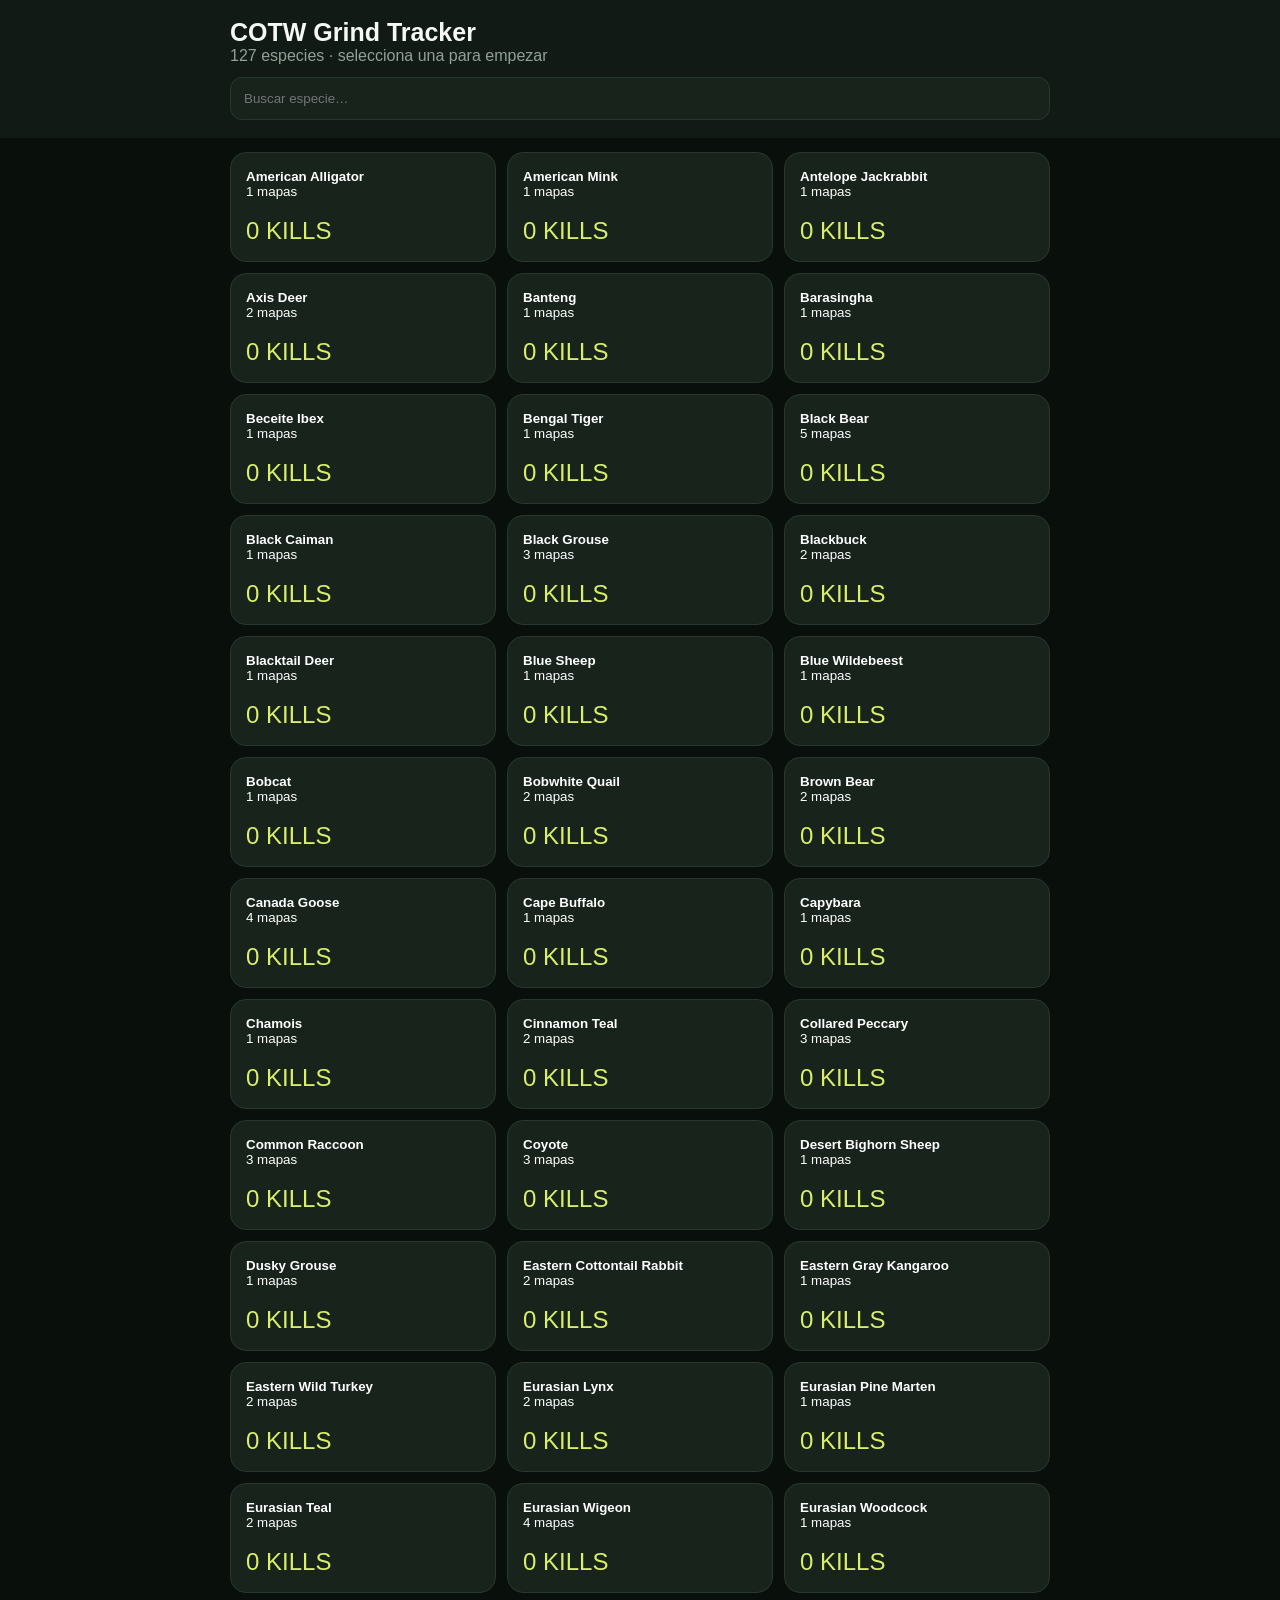
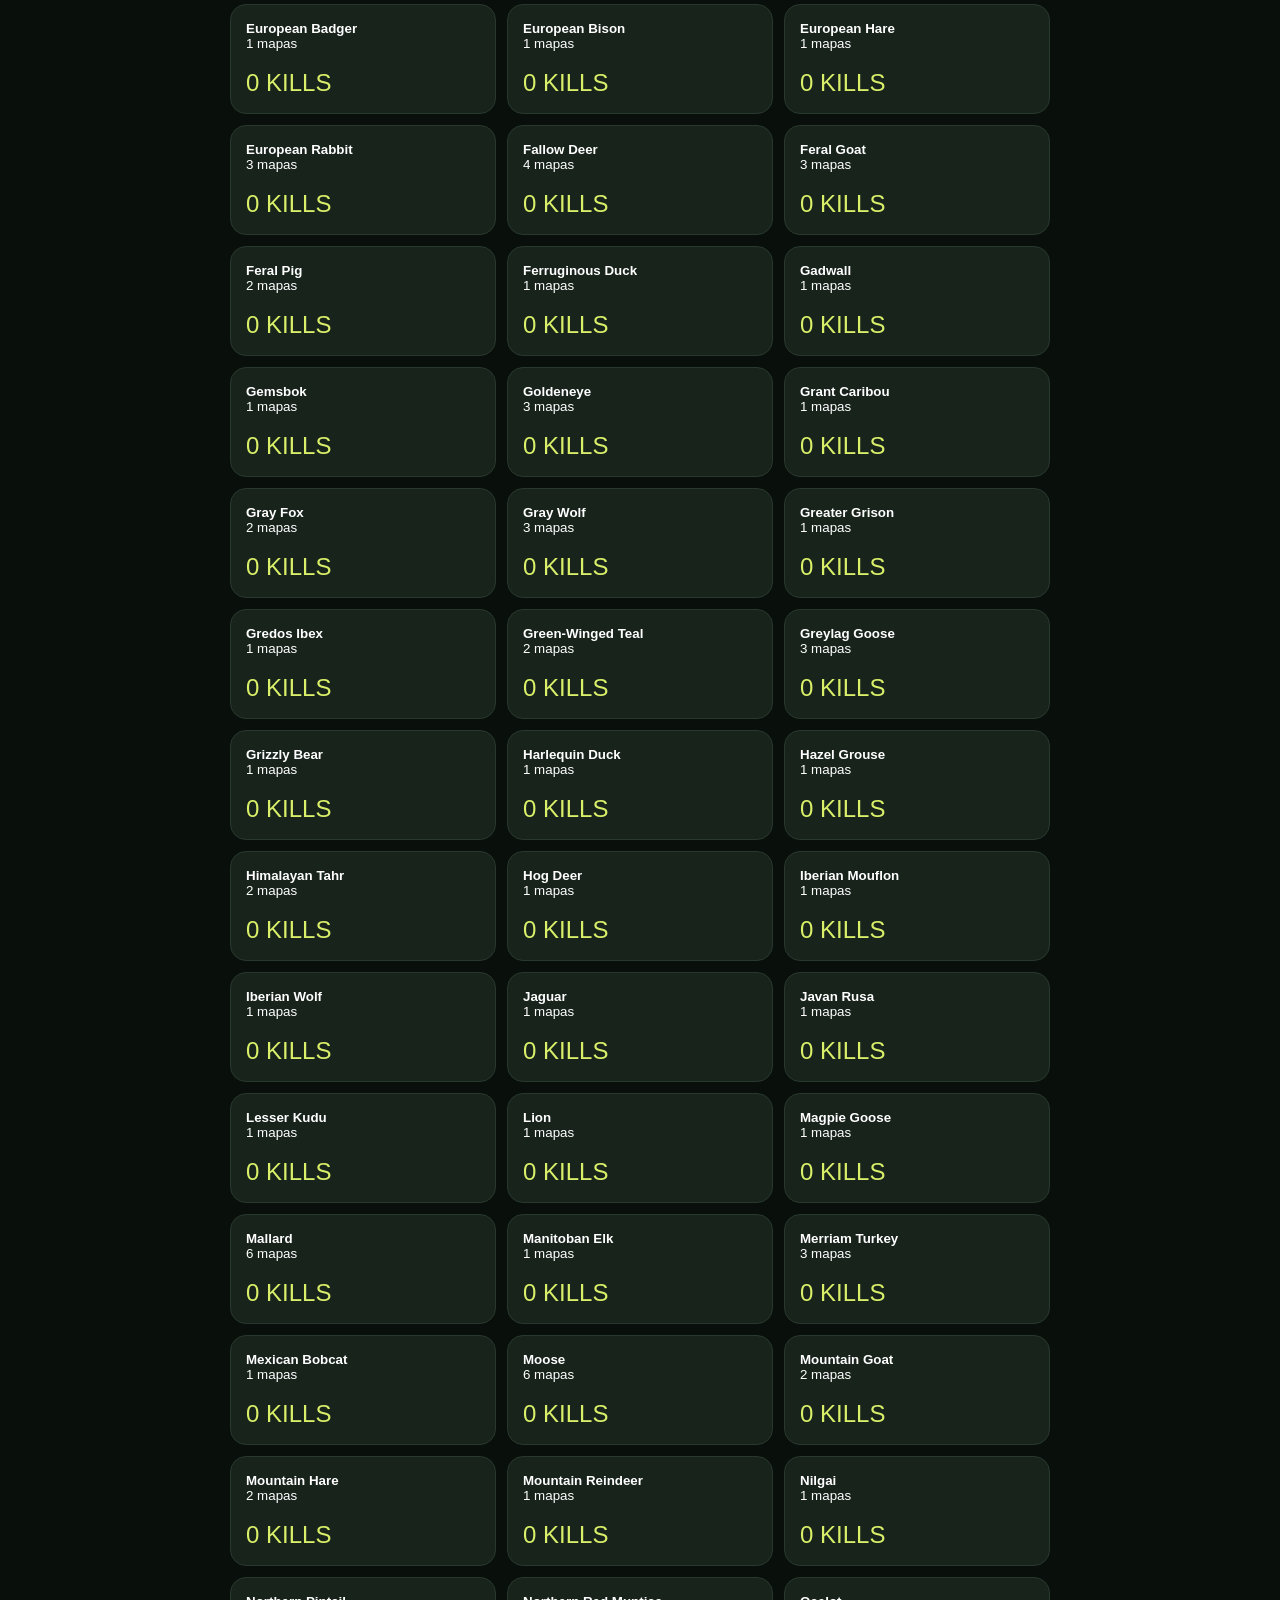
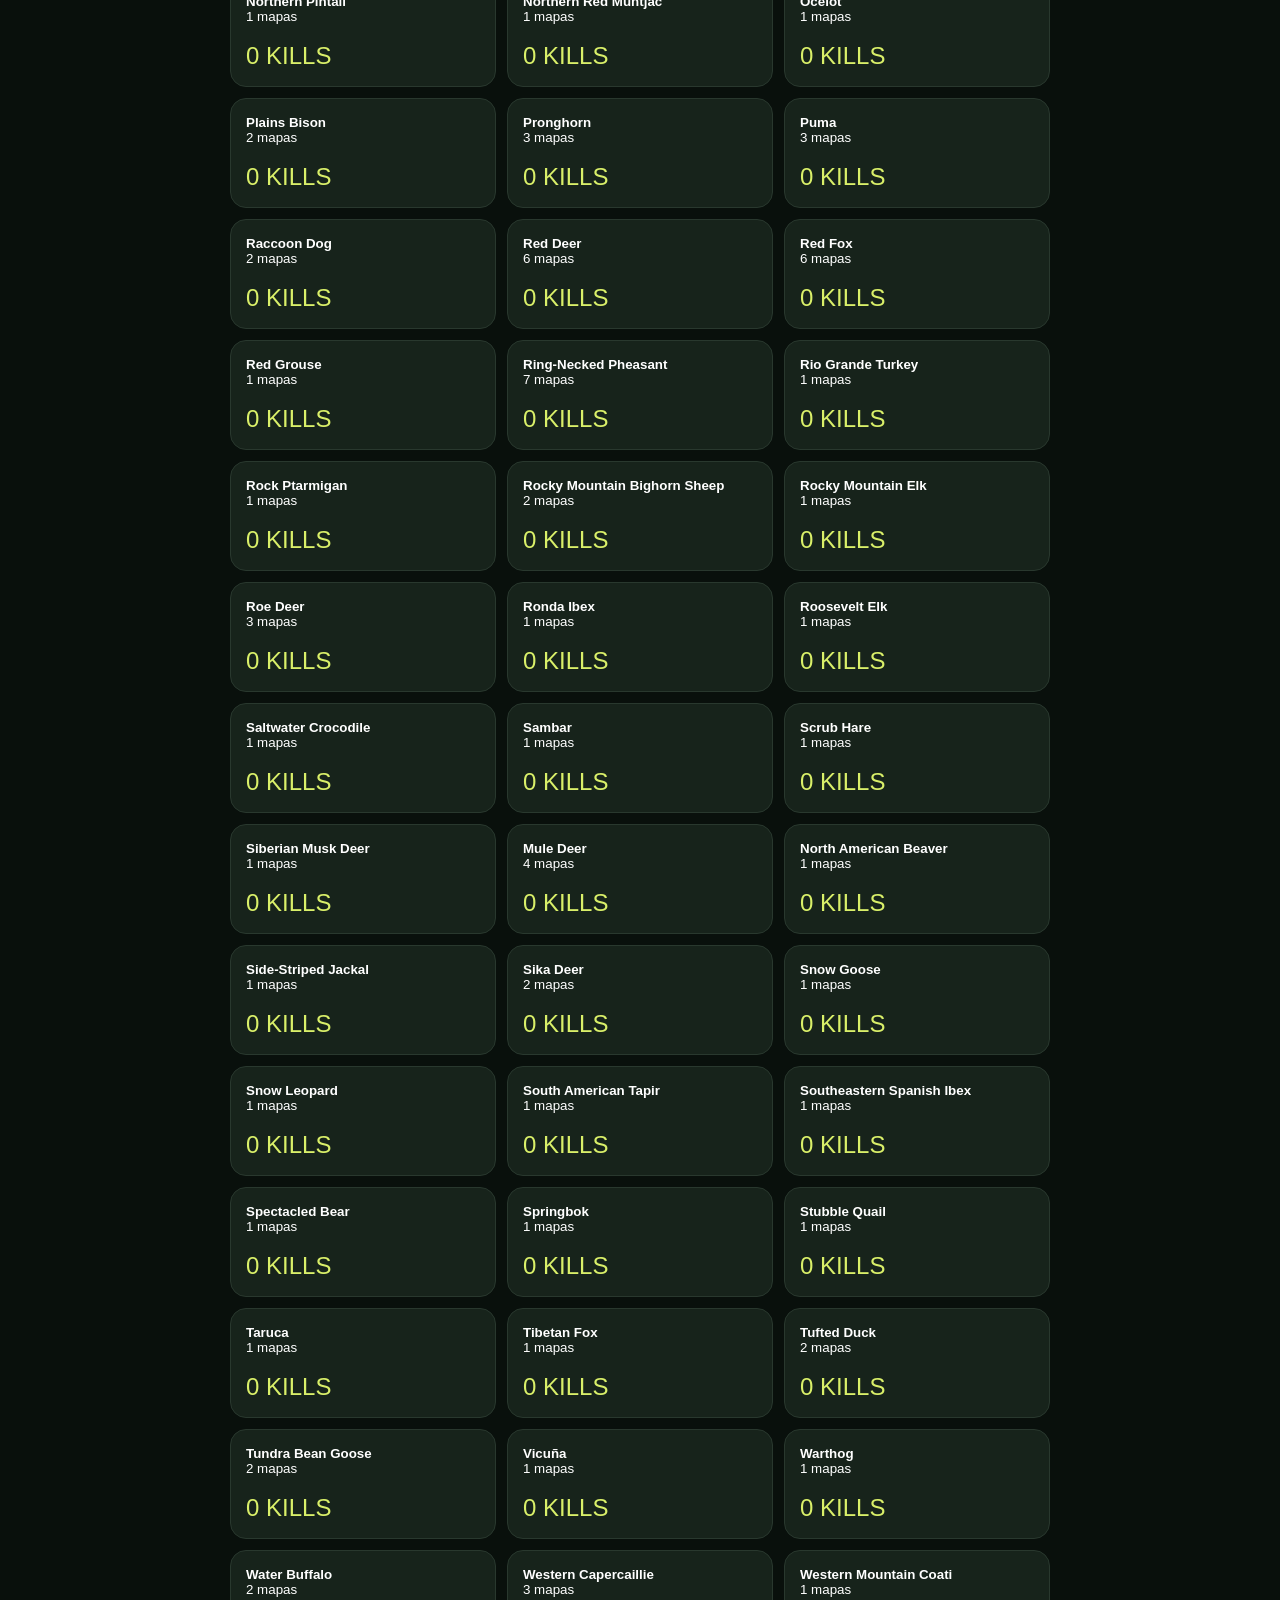
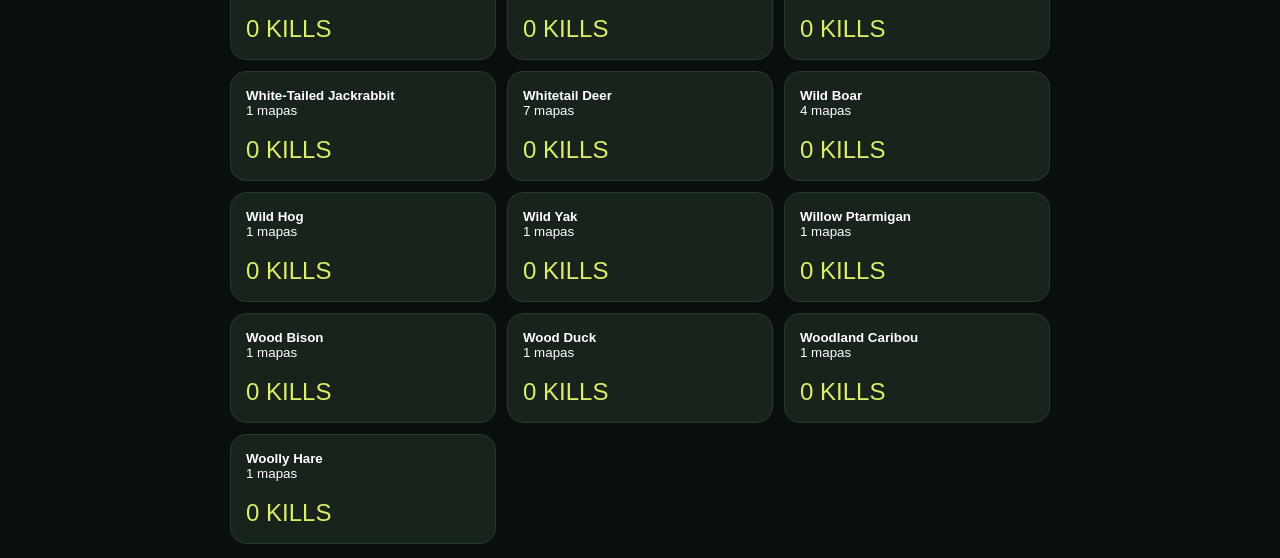
<file: docs/index.html>
<!doctype html>
<html lang="es">
<head>
<meta charset="utf-8">
<meta name="viewport" content="width=device-width,initial-scale=1,viewport-fit=cover">
<meta name="theme-color" content="#0a0f0c">
<meta name="apple-mobile-web-app-capable" content="yes">
<meta name="apple-mobile-web-app-status-bar-style" content="black-translucent">
<meta name="apple-mobile-web-app-title" content="COTW Tracker">
<link rel="manifest" href="manifest.json">
<link rel="stylesheet" href="styles.css">
<title>COTW Grind Tracker</title>
</head>
<body>
<section id="home" class="page">
<header><div class="wrap"><h1 class="title">COTW Grind Tracker</h1><div class="subtitle">127 especies · selecciona una para empezar</div><input id="search" class="search" placeholder="Buscar especie…" autocomplete="off"></div></header>
<main id="speciesGrid" class="grid"></main>
</section>
<section id="detail" class="page hidden">
<header><div class="wrap"><button id="back" class="back">← Especies</button><h2 id="detailName" class="detailName"></h2><div class="mapLabel">MAPA / RESERVA</div><select id="mapSelect" class="mapSelect"></select></div></header>
<main class="counterArea"><div class="killLabel">KILLS EN ESTE GRIND</div><div id="killCount" class="killCount">0</div><button id="plus" class="plus">+1 KILL</button><div class="correct"><button id="minus">−1 Corregir</button><button id="reset" class="reset">Reset</button></div><div class="mapTotal">Total de <strong id="speciesNameBottom"></strong> en todos tus mapas: <strong id="allMapsTotal">0</strong></div></main>
</section>
<script>const SPECIES_MAPS={};</script>
<script src="data-1.js"></script><script src="data-2.js"></script><script src="data-3.js"></script><script src="data-4.js"></script><script src="data-5.js"></script><script src="data-6.js"></script><script src="app.js"></script>
</body></html>
</file>
<file: docs/styles.css>
body{margin:0;background:#09100c;color:#f6f8f6;font-family:-apple-system,BlinkMacSystemFont,Arial,sans-serif}.hidden{display:none}.wrap,.grid,.counterArea{max-width:820px;margin:auto}header{padding:18px 16px;background:#111a14}.title{margin:0;font-size:25px}.subtitle,.mapTotal{color:#91a197}.search,.mapSelect{width:100%;box-sizing:border-box;margin-top:12px;padding:13px;border-radius:12px;border:1px solid #29382e;background:#17231b;color:white}.grid{padding:14px;display:grid;grid-template-columns:repeat(2,1fr);gap:11px}.species{min-height:110px;padding:15px;border-radius:16px;border:1px solid #29382e;background:#17231b;color:white;text-align:left}.speciesName{font-weight:800}.speciesTotal{margin-top:18px;font-size:24px;color:#d9ef69}.back{padding:9px 12px;margin-bottom:12px}.detailName{font-size:28px}.counterArea{padding:50px 18px;text-align:center}.killCount{font-size:110px;font-weight:900;margin:20px}.plus{width:100%;max-width:440px;padding:22px;border:0;border-radius:20px;background:#d9ef69;font-size:24px;font-weight:900}.correct{display:flex;gap:10px;max-width:440px;margin:12px auto}.correct button{flex:1;padding:12px}.mapTotal{margin-top:24px}@media(min-width:650px){.grid{grid-template-columns:repeat(3,1fr)}}
</file>
